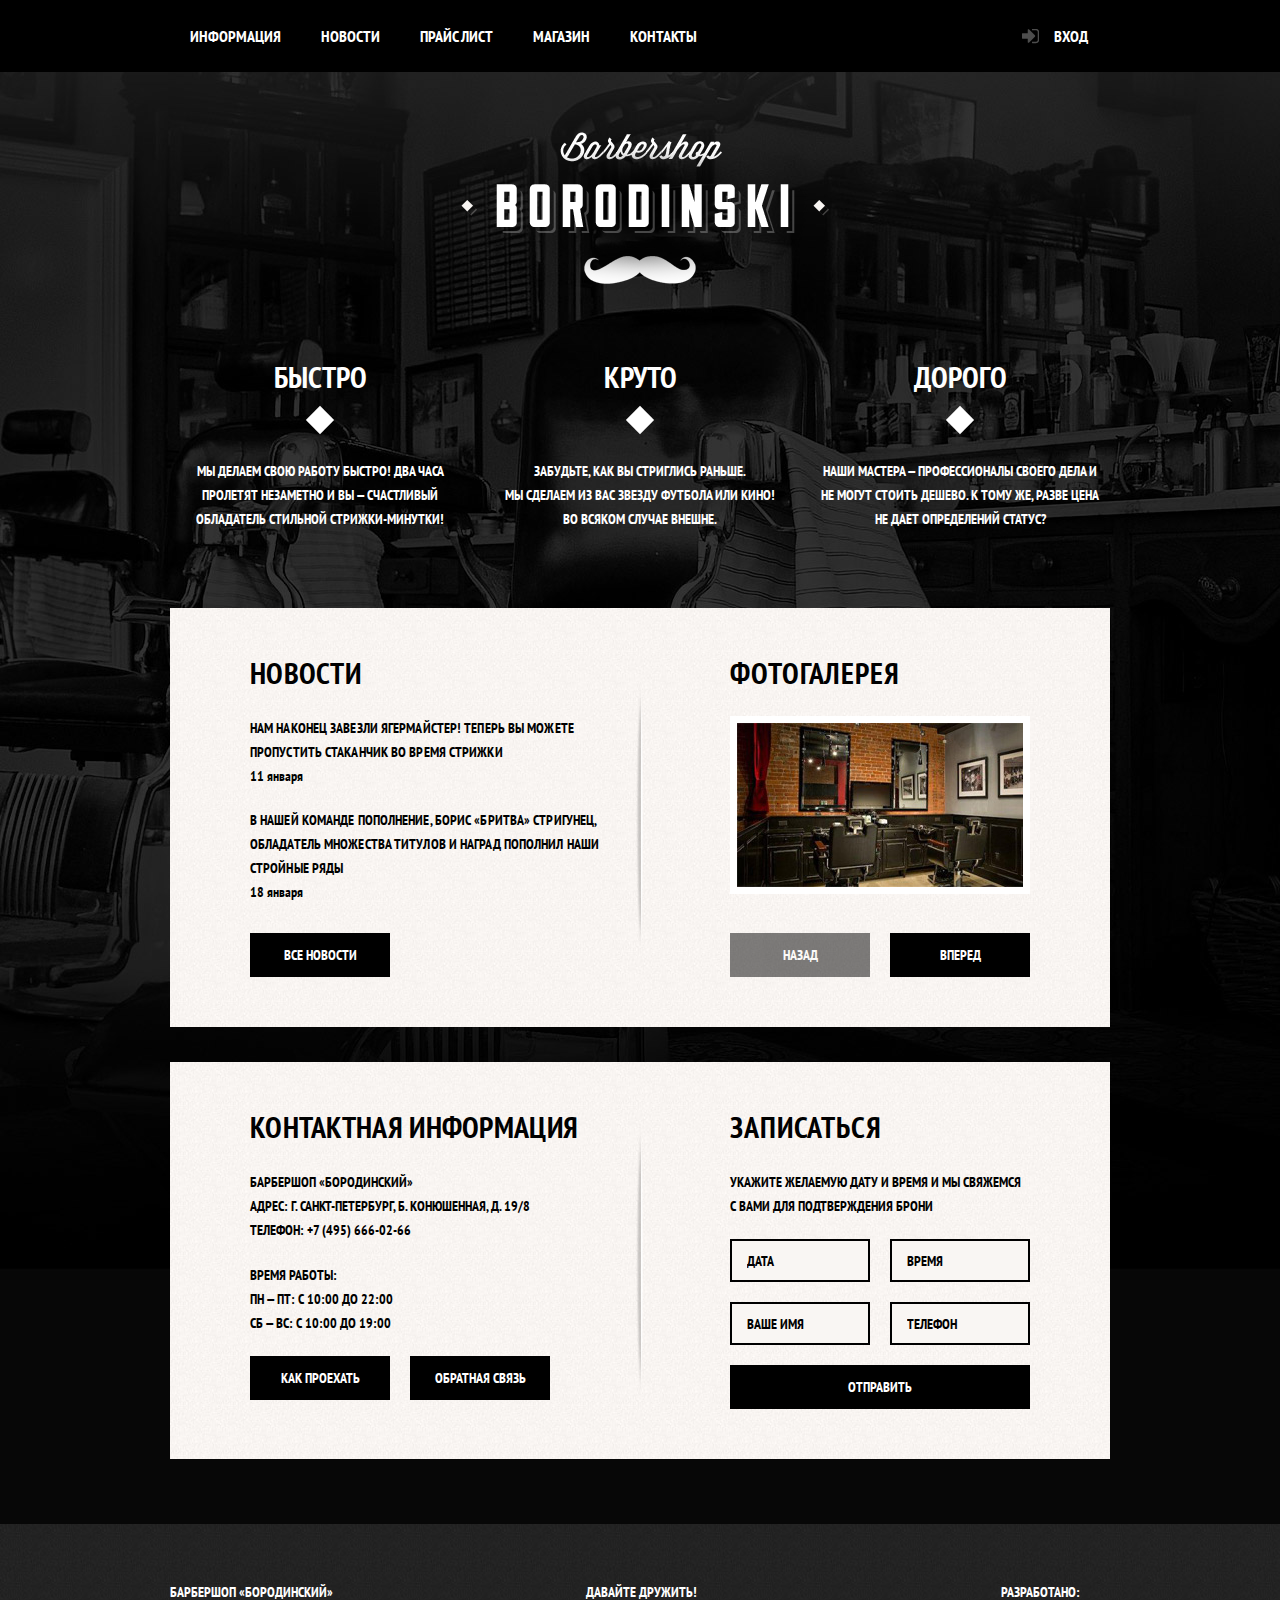
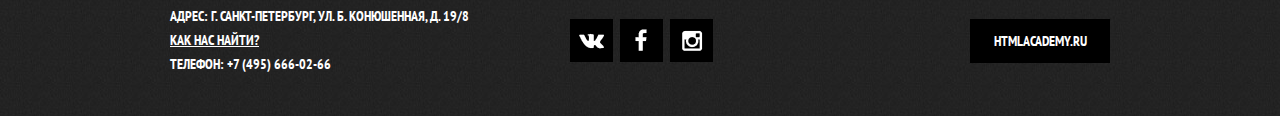
<file: index.html>
<!DOCTYPE html>
<html lang="en">
<head>
	<meta charset="UTF-8">
	<title>Барбершоп "Бородинский"</title>
	<link href="https://fonts.googleapis.com/css?family=PT+Sans+Narrow:400,700&amp;subset=cyrillic" rel="stylesheet">
	<link rel="stylesheet" href="css/normalize.css">
	<link rel="stylesheet" href="css/style.min.css">
</head>
<body class="index">
	<!-- *Меню -->
	<header class="main_header">
		<div class="container flexed">
			<ul  class="main_menu">
				<li>
					<a href="#">Информация</a>
				</li>
				<li>
					<a href="#">Новости</a>
				</li>
				<li>
					<a href="price.html">Прайс лист</a>
				</li>
				<li>
					<a href="shop.html">Магазин</a>
				</li>
				<li>
					<a href="#">Контакты</a>
				</li>
			</ul>
			<div class="user_block">
				<a href="#modal_login
				" class="login">Вход</a>
			</div>
		</div>
	</header>
	
	<main>
		<div class="container index_content">
			<div class="main_logo">
				<img src="img/borodinski-logo.png" alt="Барбершоп «Бородинский»" title="Barbershop" width="368" height="204">
			</div>
			<!-- *Особенности -->
			<div class="features">
				<div class="features_item">
					<b>Быстро</b>
					<p>
						Мы делаем свою работу быстро! Два часа пролетят незаметно и вы — счастливый обладатель стильной стрижки-минутки!
					</p>
				</div>
				<div class="features_item">
					<b>Круто</b>
					<p>
						Забудьте, как вы стриглись раньше.<br>Мы сделаем из вас звезду футбола или кино!<br> Во всяком случае внешне.
					</p>
				</div>
				<div class="features_item">
					<b>Дорого</b>
					<p>
						Наши мастера — профессионалы своего дела и<br>не могут стоить дешево. К тому же, разве цена<br>не дает определений статус?
					</p>
				</div>
			</div>
			<!-- *-->	
			<div class="main_content">
				<!-- *Новости-->	
				<section class="main_content_left">
					<h2>Новости</h2>
					<ul class="news_preview">
						<li>
							<a href="#">
								<p>Нам наконец завезли ягермайстер! Теперь вы можете пропустить стаканчик во время стрижки </p>
							</a>
								<time datetime="2017-01-11">11 января</time>
						</li>
						<li>
							<a href="#">
								<p>В нашей команде пополнение, Борис «Бритва» стригунец, обладатель множества титулов и наград пополнил наши стройные ряды</p>
							</a>
								<time datetime="2017-01-18">18 января</time>
						</li>
					</ul>
					<a href="#" class="btn news_btn">Все новости</a>
				</section>
				<!-- *Галерея-->	
				<section class="main_content_right">
					<h2>Фотогалерея</h2>
					<div class="gallary">
						<figure class="main_gallary">
							<a href="#">
								<img src="img/gallary1.jpg" alt="Барбершоп «Бородинский»" width="290" height="165">
							</a>
						</figure>
						<div class="content_btn">
							<button type="button" class="btn" disabled>Назад</button>
							<button type="button" class="btn">Вперед</button>
						</div>	
					</div>
				</section>
			</div>
			<!-- *Контакты-->	
			<div class="main_content">
				<section class="main_content_left">
					<h2>Контактная информация</h2>
					<p>Барбершоп «Бородинский»<br>
						Адрес: г. Санкт-Петербург, б. Конюшенная, д. 19/8<br>
						Телефон: +7 (495) 666-02-66
					</p>
					<p>Время работы:<br>
						Пн — Пт: С 10:00 До 22:00<br>
						СБ — Вс: C 10:00 До 19:00					
					</p>
					<div class="content_btn">
						<a href="#modal_map" class="btn map_btn">Как проехать</a>
						<a href="#" class="btn">Обратная связь</a>
					</div>
				</section>
				<!-- *Запись на прием-->	
				<section class="main_content_right">
					<h2>Записаться</h2>
					<p>Укажите желаемую дату и время и мы свяжемся<br> с вами для подтверждения брони</p>
					<form action="#" class="reservation" method="get">
						<input type="text" name="Date" value="" placeholder="ДАТА">
						<input type="text" name="Time" value="" placeholder="ВРЕМЯ">
						<input type="text" name="User_name" value="" placeholder="ВАШЕ ИМЯ">
						<input type="text" name="User_number" value="" placeholder="ТЕЛЕФОН">
						<button class="btn" type="submit">Отправить</button>
					</form>
				</section>
			</div>
		</div>
	</main>
	<!-- *Footer -->	
	<footer class="main_footer ">
		<div class="container flexed">
			<section class="footer_left">
				<p>Барбершоп «Бородинский»<br>
					Адрес: г. Санкт-Петербург, ул. б. Конюшенная, д. 19/8<br>
					<a href="#modal_map" class="map_btn">Как нас найти?</a> <br>
					Телефон: +7 (495) 666-02-66
				</p>
			</section>	
			<section class="footer_middle">
				<p>Давайте дружить!</p>
				<ul class="">
					<li>
						<a href="https://vk.com" class="social_btn sprite_vk_icon" target="_blank">Вконтакте</a>
					</li>
					<li>
						<a href="https://www.facebook.com" class="social_btn sprite_fb_icon" target="_blank">Facebook</a>
					</li>
					<li>
						<a href="https://www.instagram.com" class="social_btn sprite_insta_icon" target="_blank">Инстаграм</a>
					</li>
				</ul>
			</section>
			<section class="footer_right">
				<p>Разработано:</p>
				<a href="https://htmlacademy.ru" class="btn">HTMLACADEMY.RU</a>
			</section>
		</div>
	</footer>
	<div class="modal_content" id="modal_login">
		<a class="modal_content_close" href="#modal_content_close"> Закрыть</a>
		<h2 class="modal_content_title">Личный кабинет</h2>
		<p>Введите пожалуйста свой логин и пароль.</p>
		<form class="login_form" action="#" method="post">
			<input class="icon_user user_log" type="text" name="login" placeholder="Логин" >
			<input class="icon_password user_pas" type="password"  name="password" placeholder="Пароль" >
			<div class="remember_restore">
				<label class="login_checkbox">
					<input type="checkbox" name="remember">
					<span class="checkbox_indicator"></span>
					Запомните меня
				</label>
				<a class="restore" href="#">Я забыл пароль!</a>
			</div>
			<button class="btn" type="submit">Войти</button>
		</form>
	</div>
	<div class="modal_content_map" id="modal_map">
		<a class="modal_content_close" href="#modal_content_close">Закрыть</a>
		<iframe src="https://yandex.ru/map-widget/v1/-/CBQkiHaetC"></iframe>
	</div>
	<div class="modal_overlay"></div>
<script src="js/script.min.js"></script>
</body>
</html>
</file>
<file: css/style.min.css>
::-webkit-input-placeholder{color:#000;opacity:1;font-weight:700}:-moz-placeholder,::-moz-placeholder{color:#000;opacity:1;font-weight:700}:-ms-input-placeholder{color:#000;opacity:1;font-weight:700}html{-webkit-box-sizing:border-box;box-sizing:border-box}*,:after,:before{-webkit-box-sizing:inherit;box-sizing:inherit}body{font-family:"PT Sans Narrow","Arial",sans-serif;line-height:24px;font-size:14px;margin:0;color:#fff;text-transform:uppercase;min-width:960px}.index{background:#000 url(../img/bg-image.jpg) no-repeat center top}.secondary{background:#f9f5f2 url(../img/bg-content.jpg)}body,h2{font-weight:700}b,h2{line-height:42px;font-size:30px}.button:focus,a:focus{outline:#663d15 auto 2px}.breadcrumbs li,.main_menu li{position:relative;display:inline-block}.main_menu li{line-height:20px;font-size:16px;vertical-align:top}.main_menu .selected{cursor:default}.content{color:#000}.main_header{color:#fff;background-color:#000}.container{width:960px;margin:0 auto;padding:0 10px}.flexed{display:-moz-flex;display:-ms-flex;display:-o-flex;display:-webkit-box;display:-ms-flexbox;display:flex;-webkit-box-pack:justify;-ms-flex-pack:justify;justify-content:space-between}.main_menu{width:760px;margin:0;padding:0;font-size:0}li.link_logo a:hover{background:#000}li.selected a::before{content:"";position:absolute;height:4px;background:#fff;bottom:0;left:20px;right:20px}.login,.main_menu a{color:#fff;text-decoration:none;display:block;padding:26px 20px;-webkit-transition:background-color .3s;-o-transition:background-color .3s;transition:background-color .3s}.main_menu a:hover{background:#242424}.link_logo a{padding:21px 20px}.selected a:hover{background:#000}.menu_logo:hover{padding-top:20px;padding-bottom:25px}main.container{padding-top:40px}.login{position:relative;display:inline-block;padding:26px 22px 26px 48px;font-size:16px;line-height:20px;max-width:140px;-ms-align-items:flex-end;-webkit-box-align:end;-ms-flex-align:end;align-items:flex-end;vertical-align:top}.login:hover{background-color:#242424}.login::before{content:"";position:absolute;top:29px;left:15px;width:18px;height:18px;background:url(../img/sprite.png) no-repeat;background-position:-1px -15px;opacity:.3}.login:hover::before{opacity:1}.index-logo{margin:0 auto 25px}.index-logo,.index-logo img{width:368px;height:204px}.breadcrumbs li{margin-right:40px}.breadcrumbs a:hover{text-decoration:underline}.breadcrumbs a.selected{text-decoration:none;color:#aba9a7;cursor:default}.breadcrumbs a{text-decoration:none;color:#000}.breadcrumbs li:after{content:"";position:absolute;right:-24px;bottom:8px;display:block;width:8px;height:8px;background-color:#000;-webkit-transform:rotate(45deg);-ms-transform:rotate(45deg);transform:rotate(45deg)}.breadcrumbs li:last-child:after{display:none}.main_logo{width:358px;height:202px;margin:0 auto 22px}.features{display:-moz-flex;display:-ms-flex;display:-o-flex;display:-webkit-box;display:-ms-flexbox;display:flex;-webkit-box-pack:justify;-ms-flex-pack:justify;justify-content:space-between;margin-bottom:63px;-ms-flex-wrap:wrap;-o-flex-wrap:wrap;flex-wrap:wrap}.features_item{width:300px;text-align:center}.features_item b{position:relative;display:block;margin-bottom:29px;padding-bottom:32px;font-size:30px;line-height:42px}.feature_item p{margin:10px 10px 0}.features_item b:after{content:"";position:absolute;bottom:0;left:50%;margin-left:-10px;display:block;width:20px;height:20px;background-color:#fff;-webkit-transform:rotate(45deg);-ms-transform:rotate(45deg);transform:rotate(45deg)}.index_content{padding-top:60px;padding-bottom:30px}.main_content{display:-moz-flex;display:-ms-flex;display:-o-flex;display:-webkit-box;display:-ms-flexbox;display:flex;-webkit-box-pack:justify;-ms-flex-pack:justify;justify-content:space-between;margin-bottom:35px;padding:44px 80px 50px;color:#000;background:url(../img/devision.png) no-repeat center,#f8f5f2 url(../img/bg-content.jpg)}.main_content h2{margin:0 0 22px;font-size:30px;line-height:42px;letter-spacing:.3px}.main_content_right h2{letter-spacing:.88px}.main_content p{margin:0 0 21px}.news_preview{padding:0;margin:0 0 29px;list-style:none}.news_preview a{color:#000;text-decoration:none}.news_preview a:hover{text-decoration:underline}.news_preview li{margin-bottom:20px}.news_preview li:last-child,.price_left_tools li:last-child{margin-bottom:0}.news_preview p{margin-bottom:0;letter-spacing:.1px}.news_preview time{text-transform:none}.main_content_left{width:380px}.main_content_right{width:300px}.btn{display:inline-block;padding:10px 23px;width:140px;font-weight:700;font-size:14px;line-height:24px;font-family:"PT Sans Narrow","Arial",sans-serif;vertical-align:top;text-align:center;color:#fff;text-transform:uppercase;text-decoration:none;background-color:#000;border:0;cursor:pointer;-webkit-transition:background-color .3s;-o-transition:background-color .3s;transition:background-color .3s}.btn:active,.btn:hover{background-color:#663d15}.btn:disabled{cursor:default;opacity:.5}.btn:disabled:hover{background-color:#000}.gallary{position:relative;height:260px}.main_gallary{height:178px;background-color:#ccc;border:7px solid #fff;margin:0 0 39px}.main_gallary img{width:286px;height:164px}.content_btn,.reservation{display:-moz-flex;display:-ms-flex;display:-o-flex;display:-webkit-box;display:-ms-flexbox;display:flex;-webkit-box-pack:justify;-ms-flex-pack:justify;justify-content:space-between}.main_content_left .content_btn{width:300px}.reservation{-ms-flex-wrap:wrap;flex-wrap:wrap;-ms-flex-line-pack:justify;align-content:space-between;min-height:170px}.reservation input{width:140px;height:43px;padding:7px 15px;font-size:14px;line-height:24px;font-family:"PT Sans Narrow","Arial",sans-serif;color:#000;text-transform:uppercase;background-color:#f9f6f3;border:2px solid #000;font-weight:700}.reservation .btn{width:100%}.reservation input:focus{border:2px solid #663d15;outline:0}.main_footer{display:-moz-flex;display:-ms-flex;display:-o-flex;display:-webkit-box;display:-ms-flexbox;display:flex;padding-top:56px;padding-bottom:40px;color:#fff;background:#252525 url(../img/bg-footer.jpg)}.sec_footer{-webkit-box-shadow:inset 0 18px 20px 0 rgba(0,0,0,.6);box-shadow:inset 0 18px 20px 0 rgba(0,0,0,.6)}.footer_left{width:320px;margin-right:78px}.footer_left p{margin:0;padding:0}.footer_left a{color:#fff}.footer_left a:hover{text-decoration:none;color:#fff}.footer_middle{max-width:200px;text-align:center}.footer_middle p{margin:0 0 15px}.footer_middle li{display:inline-block;text-align:center}.footer_middle ul,.item_right b{padding:0;margin:0}.social_btn{padding:0;display:inline-block;width:43px;height:43px;margin:0 2px;vertical-align:top;font-size:0;text-decoration:none;background:#000 url(../img/sprite.png) no-repeat center;-webkit-transition:background-position .5s,background-color .5s;-o-transition:background-position .5s,background-color .5s;transition:background-position .5s,background-color .5s}.social_btn:hover{background-color:#fff}.sprite_vk_icon{background-position:9px -447px}.sprite_fb_icon{background-position:15px -171px}.sprite_insta_icon{background-position:12px -313px}.sprite_vk_icon:hover{background-position:9px -381px}.sprite_fb_icon:hover{background-position:15px -100px}.sprite_insta_icon:hover{background-position:12px -242px}.footer_right{max-width:180px;margin-left:auto}.footer_right p{margin:0 0 15px;text-align:center}.footer_right a:hover{color:#000;background-color:#fff}.page_title h1,.price_page_title h1,.shop_page_title h1{font-size:30px;line-height:42px;color:#000;margin:0;padding:0}.item_content{display:-moz-flex;display:-ms-flex;display:-o-flex;display:-webkit-box;display:-ms-flexbox;display:flex;-webkit-box-pack:justify;-ms-flex-pack:justify;justify-content:space-between}.item_left{width:460px}.item_right b{line-height:24px;font-size:14px}.item_right{width:400px;padding:21px 9px}.item_info p{margin:0;padding-top:29px;padding-bottom:35px}.item_condition span{font-weight:700;color:#aba9a7}.item_price span{display:inline-block;background-color:#e5e5e5;padding:10px 27px 10px 29px}.item_price{margin-bottom:60px}.item_price_btn{padding:10px 15px;margin-left:-4px;margin-right:-22px;min-width:78px;width:78px}.item_parts b{line-height:30px;font-size:24px;margin-bottom:29px;display:block}.lists{position:relative;padding:0;margin:0 0 0 20px;list-style:none}.lists li:after{content:"";position:absolute;display:block;width:8px;height:8px;margin-left:-18px;background-color:#000;-webkit-transform:rotate(45deg);-ms-transform:rotate(45deg);transform:rotate(45deg);margin-top:-15px}figure{margin:0}.item_main_foto img{-webkit-box-shadow:0 0 10px 5px #e5e5e5;box-shadow:0 0 10px 5px #e5e5e5}.item_second_foto{display:-moz-flex;display:-ms-flex;display:-o-flex;display:-webkit-box;display:-ms-flexbox;display:flex;-webkit-box-pack:justify;-ms-flex-pack:justify;justify-content:space-between;margin-top:13px}.sec_foto{-webkit-box-shadow:0 0 15px 0 rgba(0,0,0,.2);box-shadow:0 0 15px 0 rgba(0,0,0,.2);height:150px}.item_condition{display:-moz-flex;display:-ms-flex;display:-o-flex;display:-webkit-box;display:-ms-flexbox;display:flex;-webkit-box-pack:justify;-ms-flex-pack:justify;justify-content:space-between}.secondary .content{padding-top:50px;padding-bottom:77px}.secondary .price{padding-top:50px;padding-bottom:48px}.breadcrumbs{padding:0;margin:16px 0 0}.shop_page_title{margin-bottom:44px}.page_title{margin-bottom:51px}.price_page_title{margin-bottom:46px}.price_title{margin-bottom:60px;text-align:center;overflow:hidden}.price_title b{display:-webkit-box;display:-ms-flexbox;display:flex;-webkit-box-align:center;-ms-flex-align:center;align-items:center;font-size:48px;line-height:48px;text-align:center}.price_title b::after,.price_title b::before{content:"";-webkit-box-flex:1;-ms-flex-positive:1;flex-grow:1;width:50px;height:2px;background:#000}.price_title b::before{margin-right:25px}.price_title b::after{margin-left:25px}.price_left_about_us b,.price_left_tools b{display:block;line-height:30px;font-size:24px;margin-bottom:28px}.price_left_tools li{margin-bottom:13px}.price_left_about_us b{margin-bottom:27px}.price_left_about_us p{margin:0;padding:0;width:385px}.price_right_info{width:380px}.price_right_info p{padding:0;margin:57px 0 0}.price_content{display:-moz-flex;display:-ms-flex;display:-o-flex;display:-webkit-box;display:-ms-flexbox;display:flex;-webkit-box-pack:justify;-ms-flex-pack:justify;justify-content:space-between;margin-bottom:58px}.price_content:last-child{margin-bottom:0}.price_content_left{width:385px}.price_content_right{width:460px}.price_right_services b{display:block;line-height:30px;font-size:24px;margin-bottom:34px}.price_right_services table{width:460px;border-collapse:collapse;border:2px solid #000}table .price_list{border-collapse:collapse}td,tr{border:2px solid #000;padding:7px 0 8px 17px;text-align:left;width:230px}td:nth-child(2n),tr{text-align:center}.shop_content{display:-moz-flex;display:-ms-flex;display:-o-flex;display:-webkit-box;display:-ms-flexbox;display:flex;-webkit-box-pack:justify;-ms-flex-pack:justify;justify-content:space-between}.shop_content_left{width:180px}.shop_content_right{width:700px;margin-top:7px}.secondary .shop_cont{padding-bottom:49px}.producer b,.product_group b{line-height:30px;font-size:24px}.producer{margin-bottom:46px}.shop_filter{margin-bottom:50px}li label{display:block}.checkbox,.radiobtn{vertical-align:top;margin:0 3px 0 0;width:17px;height:17px}.checkbox+label,.radiobtn+label{cursor:pointer}.checkbox:not(checked),.radiobtn:not(checked){position:absolute;opacity:0}.checkbox:not(checked)+label,.radiobtn:not(checked)+label{position:relative;padding:0 0 0 43px}.checkbox:disabled+label,.radiobtn:disabled+label{opacity:.3}.checkbox:disabled+label:hover,.filter_panel .checkbox:disabled+label:hover,.radiobtn:disabled+label:hover{color:#000;-webkit-transition:none;-o-transition:none;transition:none}li:hover+.radiobtn:disabled{cursor:default}.checkbox:disabled+label:hover,.radiobtn:disabled+label:hover{cursor:default}.radiobtn:not(checked)+label:before{content:"";position:absolute;top:-2px;left:0;width:20px;height:20px;border-radius:50%;background:#fff;border:2px solid #000;background:#f9f6f3}.radiobtn:not(checked)+label:after{content:"";position:absolute;visibility:hidden;top:0;left:0;margin-top:4px;margin-left:6px;width:8px;height:8px;border-radius:50%;background:#000}.radiobtn:checked+label:after{visibility:visible}.checkbox:not(checked)+label:before{content:"";position:absolute;top:-3px;left:0;width:20px;height:20px;border:2px solid #000;background:#f9f6f3}.checkbox:checked+label:before{visibility:hidden}.checkbox:not(checked)+label:after{content:"";position:absolute;visibility:hidden;top:-4px;left:0;width:20px;height:22px;background:url(../img/checked-box-on.png) 100% no-repeat;background-size:100%}.checkbox:checked+label:after{visibility:visible}.filter_panel{padding:0;margin:32px 0 0;list-style:none}.filter_panel li{margin-bottom:19px;-webkit-transition:color .3s;-o-transition:color .3s;transition:color .3s}.filter_btn,.shop_content_left li{font-size:14px;line-height:18px}.product_group li{margin-bottom:19px}.filter_panel label:hover{color:#663d15}.filter_btn{margin:0;padding:13px 22px;font-size:13px;width:112px}.shop_item{display:inline-block;width:220px;min-height:286px;vertical-align:top;background-color:#fff;-webkit-box-shadow:0 0 15px 0 rgba(0,1,1,.2);box-shadow:0 0 15px 0 rgba(0,1,1,.2);margin-bottom:20px;-webkit-transition:-webkit-box-shadow .3s;-o-transition:box-shadow .3s;transition:box-shadow .3s;transition:box-shadow .3s,-webkit-box-shadow .3s;margin-right:20px}.shop_item:nth-child(3n){margin-right:0}.shop_item:hover{-webkit-box-shadow:3px 5px 30px 0 rgba(0,0,0,.3);box-shadow:3px 5px 30px 0 rgba(0,0,0,.3)}.link_title{text-decoration:none;color:#000;display:block;line-height:18px;text-transform:none}.link_title,.shop_item_price{padding:0 16px}.shop_item_price a{padding:10px 19px 10px 17px;margin-left:-3px;margin-right:0;width:79px}.shop_item_foto{height:165px;margin-bottom:12px}.shop_item_price{margin-top:13px;margin-bottom:16px}.shop_item_price span{padding:10px 0;width:109px;text-align:center;display:inline-block;background-color:#e5e5e5}.shop_box{display:-moz-flex;display:-ms-flex;display:-o-flex;display:-webkit-box;display:-ms-flexbox;display:flex;-webkit-box-pack:start;-ms-flex-pack:start;justify-content:flex-start;-ms-flex-wrap:wrap;-o-flex-wrap:wrap;flex-wrap:wrap}.shop_box_navigation li{display:inline-block;margin-right:4px}.shop_box_navigation{margin:0;padding:24px 0 0}.shop_box_navigation .btn{padding:10px 5px;width:43px}.shop_box_navigation a.selected{background-color:#fff;color:#000;cursor:default}iframe{width:100%;height:560px;border:0}@-webkit-keyframes bounce{0%{-webkit-transform:translateY(-2000px);transform:translateY(-2000px)}70%{-webkit-transform:translateY(30px);transform:translateY(30px)}90%{-webkit-transform:translateY(-10px);transform:translateY(-10px)}to{-webkit-transform:translateY(0);transform:translateY(0)}}@keyframes bounce{0%{-webkit-transform:translateY(-2000px);transform:translateY(-2000px)}70%{-webkit-transform:translateY(30px);transform:translateY(30px)}90%{-webkit-transform:translateY(-10px);transform:translateY(-10px)}to{-webkit-transform:translateY(0);transform:translateY(0)}}@-webkit-keyframes shake{0%,to{-webkit-transform:translateX(0);transform:translateX(0)}10%,30%,50%,70%,90%{-webkit-transform:translateX(-10px);transform:translateX(-10px)}20%,40%,60%,80%{-webkit-transform:translateX(10px);transform:translateX(10px)}}@keyframes shake{0%,to{-webkit-transform:translateX(0);transform:translateX(0)}10%,30%,50%,70%,90%{-webkit-transform:translateX(-10px);transform:translateX(-10px)}20%,40%,60%,80%{-webkit-transform:translateX(10px);transform:translateX(10px)}}.modal_content{position:fixed;top:120px;left:50%;display:none;width:460px;margin-left:-230px;padding:45px 80px;color:#000;z-index:20;background:#f8f3f0 url(../img/bg-content.jpg);-webkit-box-shadow:0 20px 50px rgba(0,0,0,.7);box-shadow:0 20px 50px rgba(0,0,0,.7)}.modal_content_show{display:block;-webkit-animation:bounce .6s;animation:bounce .6s}.modal_error{-webkit-animation:shake .6s;animation:shake .6s}.modal_content_close{position:absolute;top:0;right:0;margin-top:-2px;margin-right:-35px;width:22px;height:22px;font-size:0;background-color:transparent;border:0;cursor:pointer}.modal_content .modal_content_close{margin-top:7px;margin-right:-31px}.modal_content_map{position:fixed;top:50%;left:50%;z-index:20;display:none;width:780px;height:574px;margin-top:-280px;margin-left:-390px;background:#e9e5dc url(../img/map.jpg);border:7px solid #fff;-webkit-box-shadow:0 30px 50px rgba(0,0,0,.7);box-shadow:0 30px 50px rgba(0,0,0,.7)}.modal_content_map_show{display:block;-webkit-animation:bounce .6s;animation:bounce .6s}.modal_content:target,.modal_content:target~.modal_overlay,.modal_content_map:target,.modal_content_map:target~.modal_overlay{display:block}.modal_overlay{position:fixed;top:0;left:0;z-index:10;display:none;width:100%;height:100%;background:rgba(0,0,0,.5)}.modal_overlay_show{display:block}.modal_content_close::after,.modal_content_close::before{content:"";position:absolute;top:10px;left:2px;width:27px;height:4px;background-color:#d0d0d0;border-radius:1px}.modal_content_close::before{-webkit-transform:rotate(45deg);-ms-transform:rotate(45deg);transform:rotate(45deg)}.modal_content_close::after{-webkit-transform:rotate(-45deg);-ms-transform:rotate(-45deg);transform:rotate(-45deg)}.modal_content h2{margin:0 0 15px;font-size:30px;line-height:42px}.modal_content p{margin:0}.modal_content .login_form{margin-top:11px;margin-bottom:10px}.icon_password,.icon_user{width:300px;margin:0 0 9px;padding:7px 40px 8px 15px;font-size:14px;line-height:24px;font-family:"PT Sans Narrow","Arial",sans-serif;color:#000;text-transform:uppercase;background-color:#f9f6f3;border:2px solid #000;font-weight:700;-webkit-transition:background-color .3s ease;-o-transition:background-color .3s ease;transition:background-color .3s ease}.icon_password{margin:0 0 13px}.invalid_input{background-color:rgba(222,87,87,.5)}.login_form input:focus{border-color:#663d15;outline:0}.login_form input.icon_password,.login_form input.icon_user{background-image:url(../img/sprite.png);background-repeat:no-repeat;background-position:100% -504px}.login_form input.icon_password{background-position:100% -49px}.remember_restore{display:-webkit-box;display:-ms-flexbox;display:flex;-webkit-box-pack:justify;-ms-flex-pack:justify;justify-content:space-between}.login_form .restore{float:right;color:#000}.login_form .btn{width:100%;margin-top:15px}.login_checkbox input{display:none}.login_checkbox{position:relative;padding-left:30px;cursor:pointer}.login_checkbox:hover{color:#663d15}.login_checkbox input+.checkbox_indicator{position:absolute;top:2px;left:0;width:20px;height:20px;border:2px solid #000}.login_checkbox input:checked+.checkbox_indicator::after,.login_checkbox input:checked+.checkbox_indicator::before{content:"";position:absolute;top:7px;left:1px;width:15px;height:2px;background-color:#000}.login_checkbox input:checked+.checkbox_indicator::before{-webkit-transform:rotate(45deg);-ms-transform:rotate(45deg);transform:rotate(45deg)}.login_checkbox input:checked+.checkbox_indicator::after{-webkit-transform:rotate(-45deg);-ms-transform:rotate(-45deg);transform:rotate(-45deg)}
</file>
